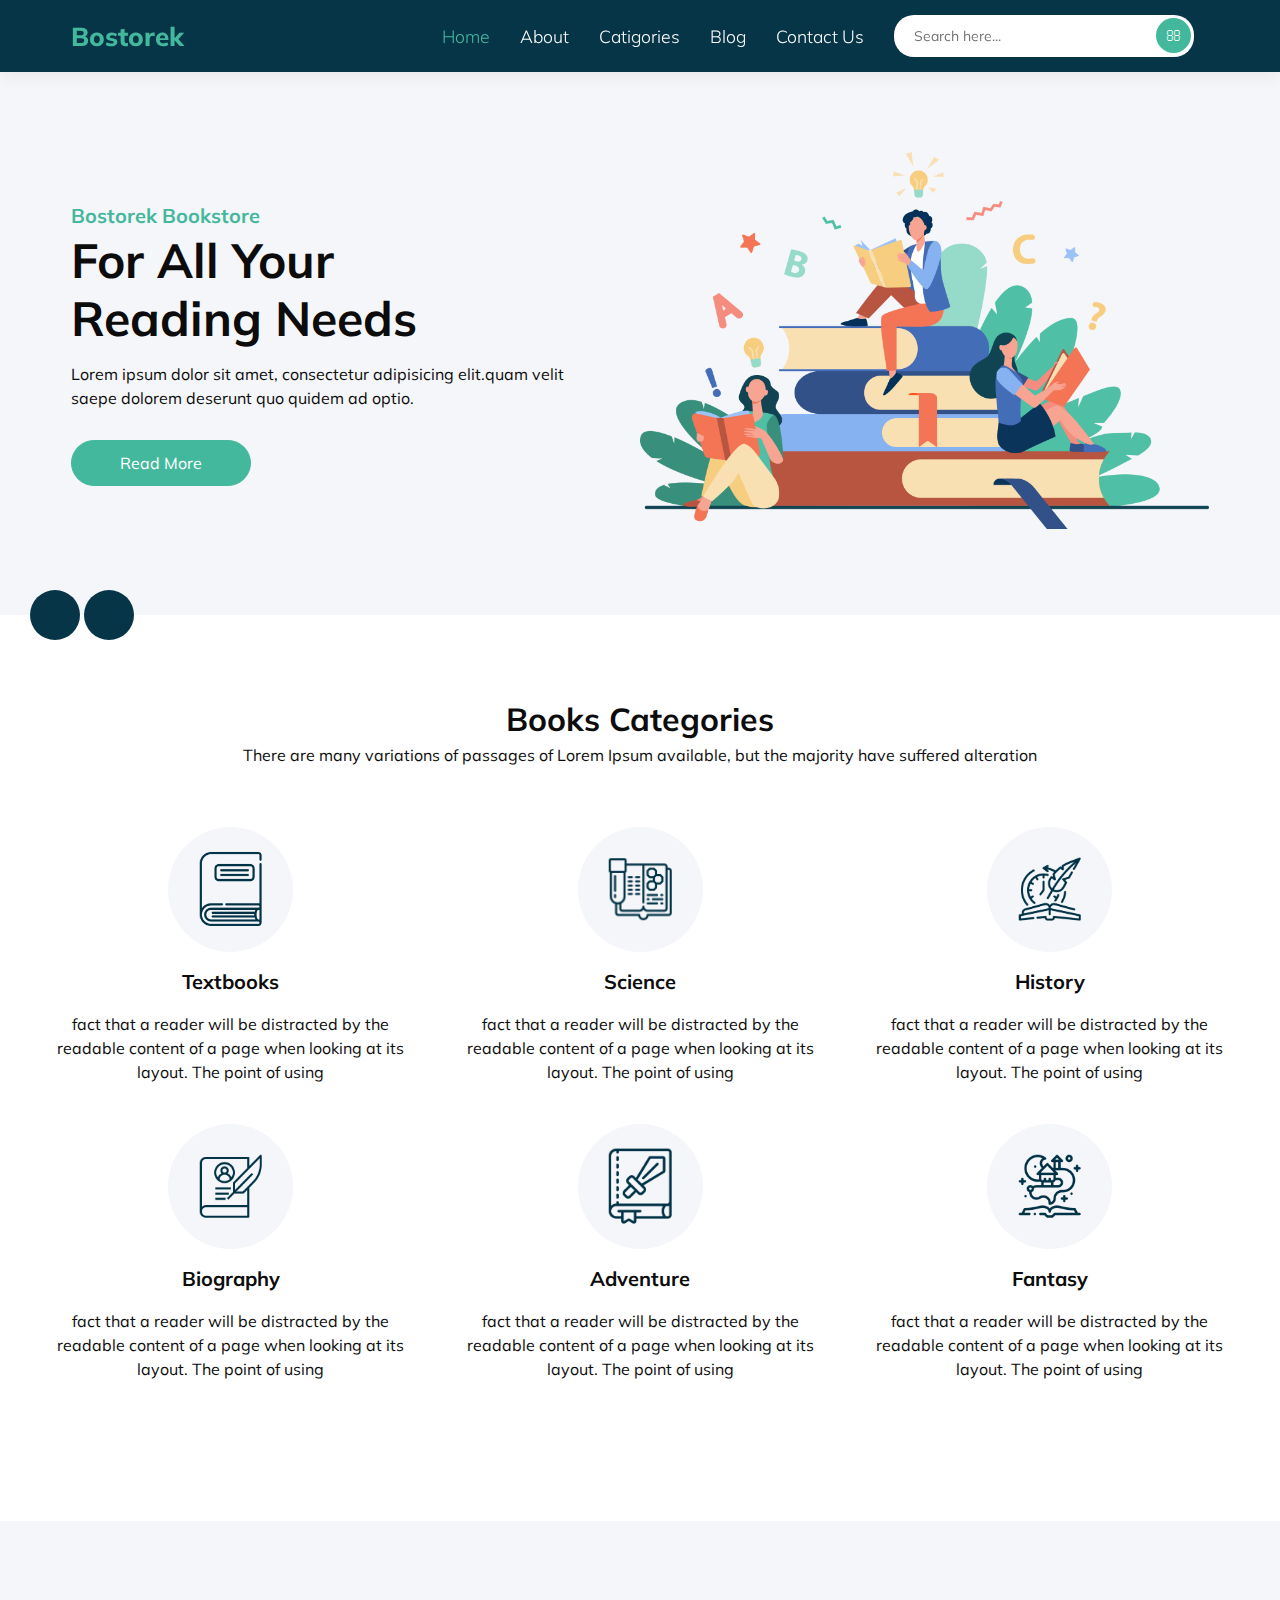
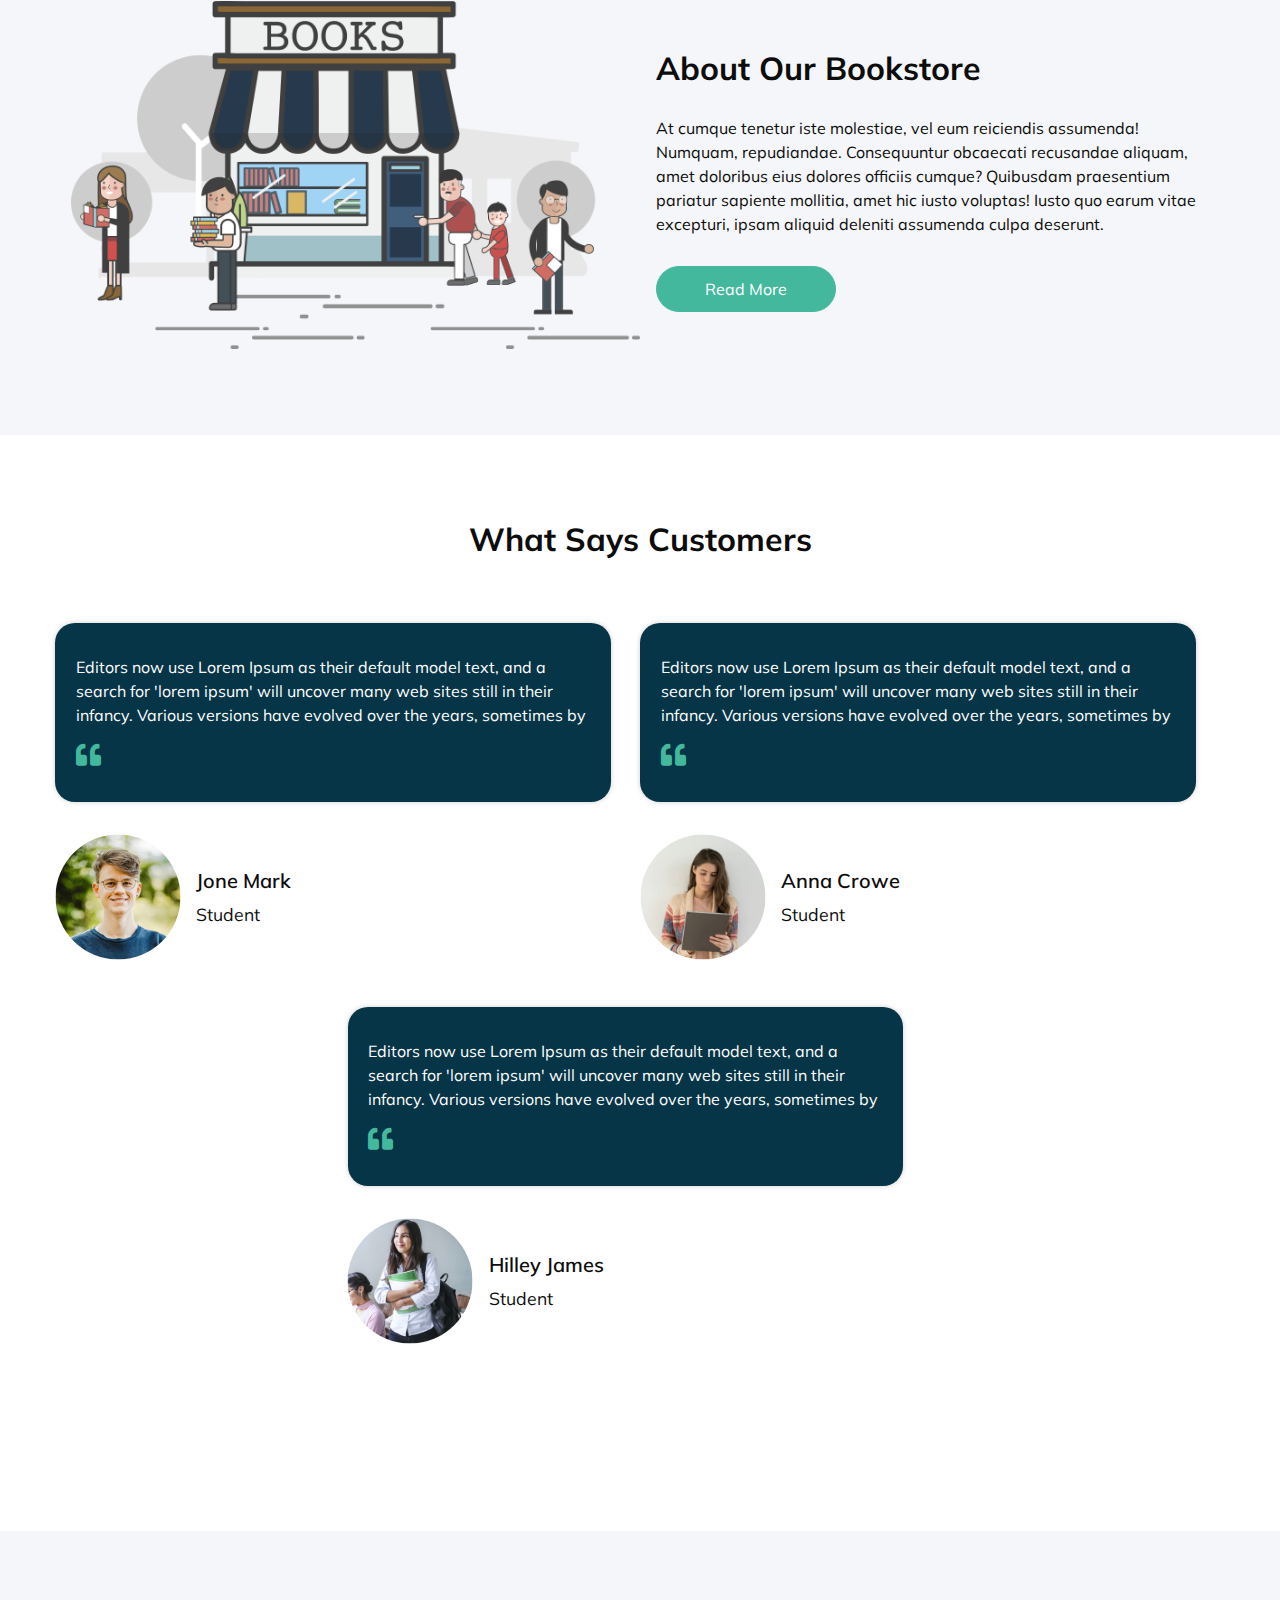
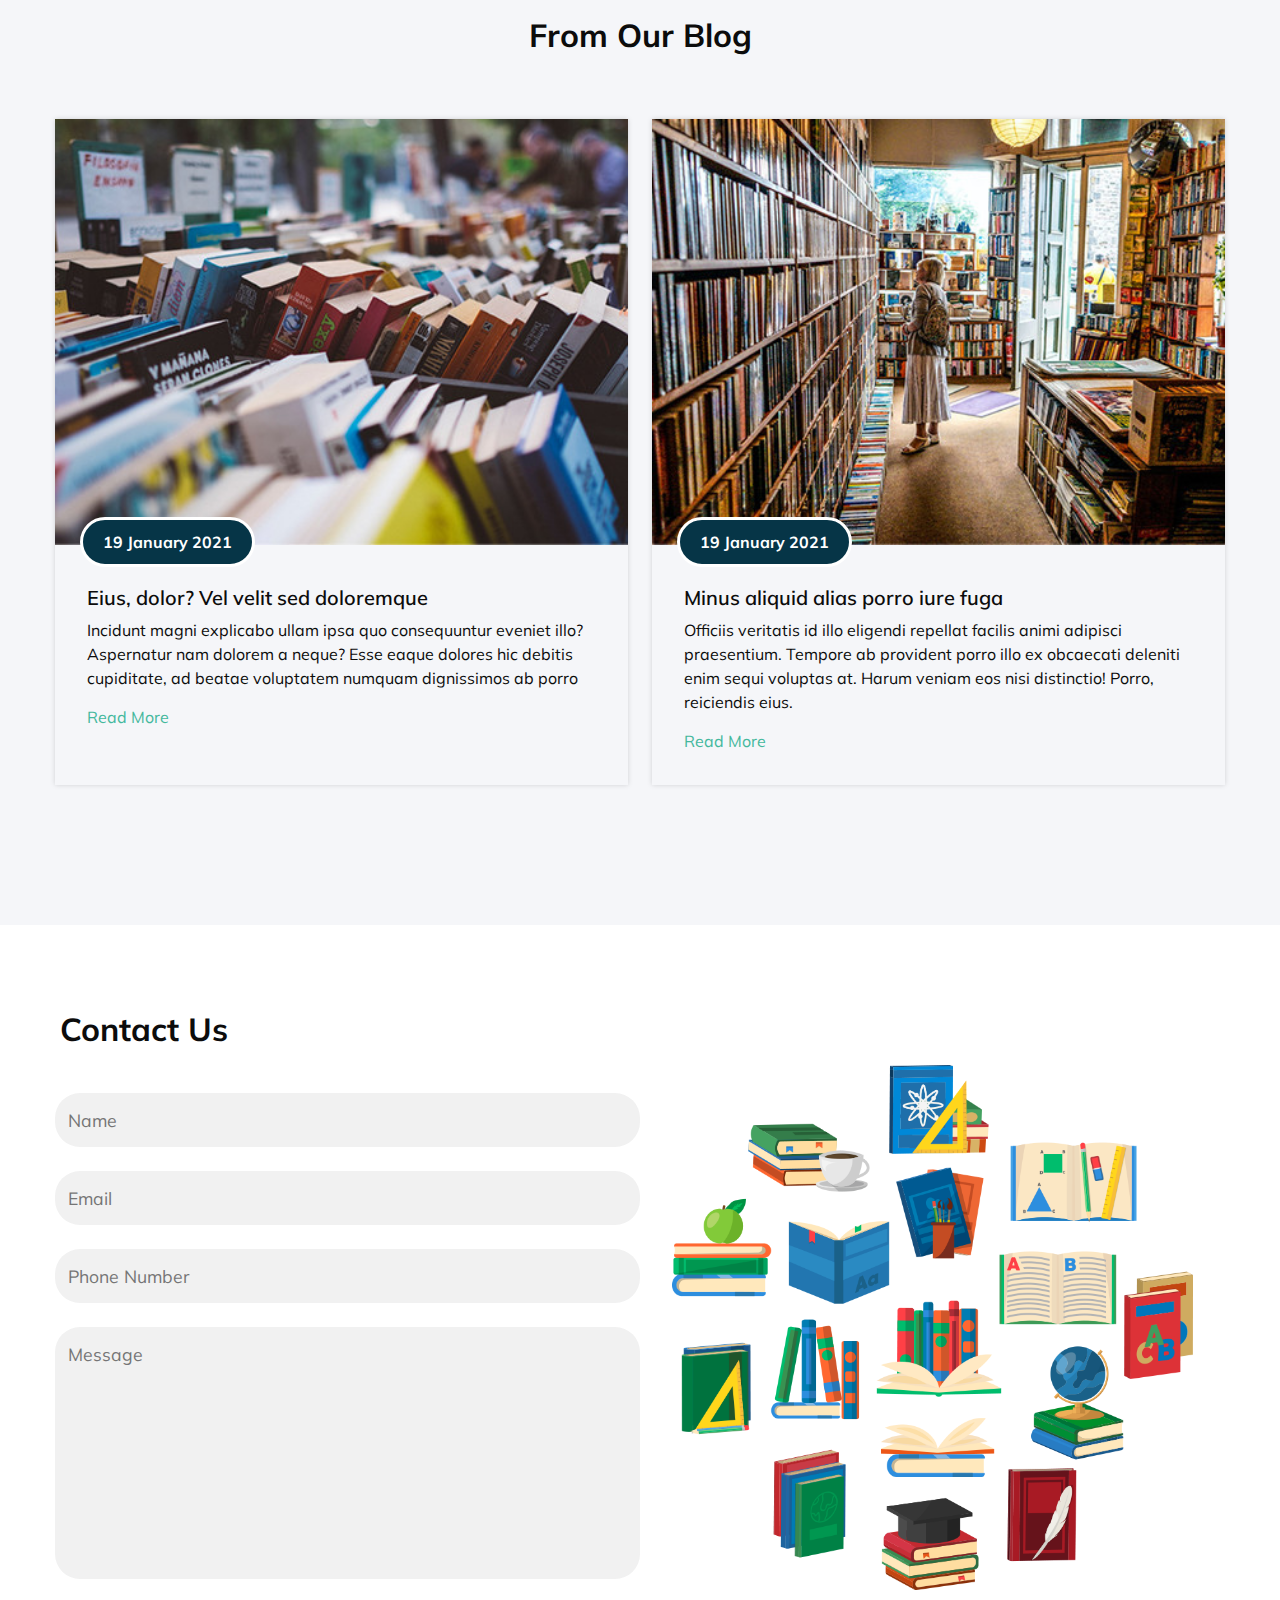
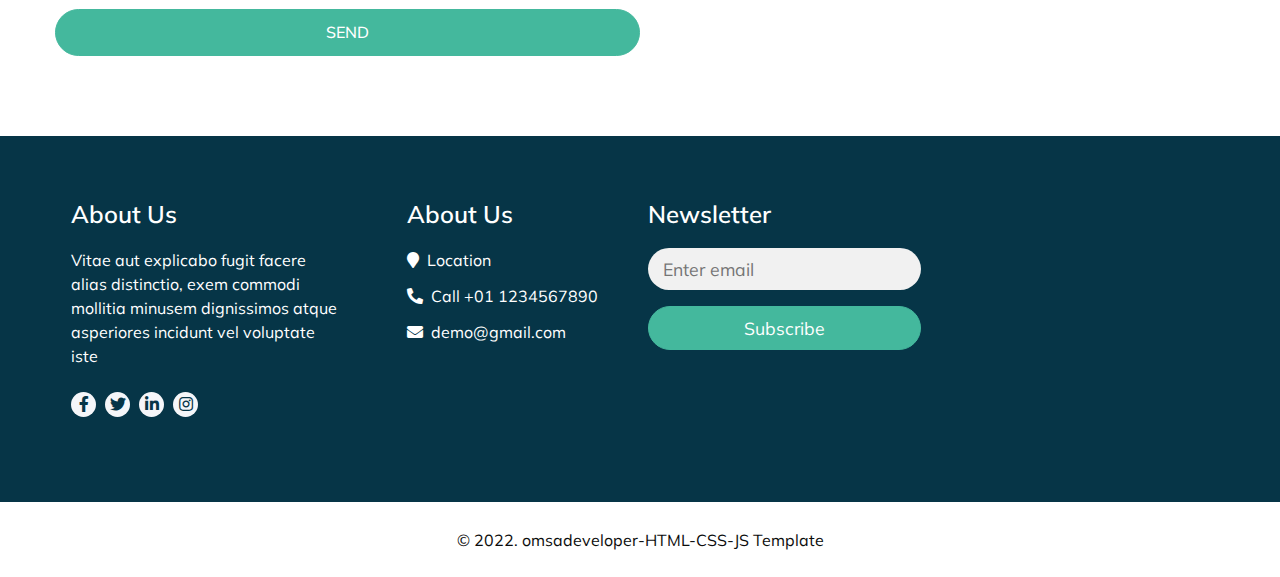
<file: index.html>
<!DOCTYPE html>
<html lang="en">

<head>
    <meta charset="UTF-8">
    <meta http-equiv="X-UA-Compatible" content="IE=edge">
    <meta name="viewport" content="width=device-width, initial-scale=1.0">
    <title>Bostorek</title>
    <link rel="stylesheet" href="https://pro.fontawesome.com/releases/v5.10.0/css/all.css" />
    <!-- <link rel="stylesheet" href="css/normalize.css"> -->
    <link rel="stylesheet" href="css/style.css">
</head>

<body>
    <header id="header" class="tb-p-15">
        <div id="header-box" class="container">
            <a class="logo" href="index.html"><span>Bostorek</span></a>
            <ul id="navbar">
                <li><a class="active" href="index.html">home</a></li>
                <li><a href="about.html">about</a></li>
                <li><a href="catigories.html">catigories</a></li>
                <li><a href="blog.html">blog</a></li>
                <li><a href="contact.html">contact us</a></li>
                <li>
                    <form action="">
                        <input type="search" name="" id="" placeholder="Search here...">
                        <button type="submit">
                            <i class="far fa-search"></i>
                        </button>
                    </form>
                </li>
                <a id="close" href="#"><i class="far fa-times"></i></a>
            </ul>
            <div id="mobile">
                <i id="bar" class="far fa-stream"></i>
            </div>
        </div>
    </header>
    <section id="hero">
        <div class="hero-container container">
            <div class="hero-info">
                <h5> Bostorek Bookstore </h5>
                <h1>For All Your <br> Reading Needs</h1>
                <p class="tb-p-15">Lorem ipsum dolor sit amet, consectetur adipisicing elit.quam velit <br> saepe
                    dolorem deserunt quo
                    quidem ad optio.</p>
                <a href="index.html" class="btn-normal">read more</a>
            </div>
            <div class="hero-img">
                <img src="img/slider-img.png" alt="">
            </div>
        </div>
        <div class="carousel_btn_box">
            <a class="crbtn" href="#"><i class="far fa-angle-left"></i></a>
            <a class="crbtn" href="#"><i class="far fa-angle-right"></i></a>
        </div>
    </section>
    <section id="categories" class="container tb-p-80">
        <h2>books categories</h2>
        <p>There are many variations of passages of Lorem Ipsum available, but the majority have suffered alteration
        </p>
        <div class="box tb-p-40">
            <div class="cat-box">
                <div class="img-box">
                    <img src="img/cat1.png" alt="">
                </div>
                <div class="details-box">
                    <h5>Textbooks</h5>
                    <p>fact that a reader will be distracted by the readable content of a page when looking at its
                        layout.
                        The point of using </p>
                </div>
            </div>
            <div class="cat-box">
                <div class="img-box">
                    <img src="img/cat2.png" alt="">
                </div>
                <div class="details-box">
                    <h5>Science</h5>
                    <p>fact that a reader will be distracted by the readable content of a page when looking at its
                        layout.
                        The point of using </p>
                </div>
            </div>
            <div class="cat-box">
                <div class="img-box">
                    <img src="img/cat3.png" alt="">
                </div>
                <div class="details-box">
                    <h5>History</h5>
                    <p>fact that a reader will be distracted by the readable content of a page when looking
                        at its
                        layout.
                        The point of using </p>
                </div>
            </div>

            <div class="cat-box">
                <div class="img-box">
                    <img src="img/cat4.png" alt="">
                </div>
                <div class="details-box">
                    <h5>Biography</h5>
                    <p>fact that a reader will be distracted by the readable content of a page when looking at its
                        layout.
                        The point of using </p>
                </div>
            </div>
            <div class="cat-box">
                <div class="img-box">
                    <img src="img/cat5.png" alt="">
                </div>
                <div class="details-box">
                    <h5>Adventure</h5>
                    <p>fact that a reader will be distracted by the readable content of a page when looking at its
                        layout.
                        The point of using </p>
                </div>
            </div>
            <div class="cat-box">
                <div class="img-box">
                    <img src="img/cat6.png" alt="">
                </div>
                <div class="details-box">
                    <h5>Fantasy</h5>
                    <p>fact that a reader will be distracted by the readable content of a page when looking at its
                        layout.
                        The point of using </p>
                </div>
            </div>
        </div>
    </section>
    <section id="about" class="tb-p-80">
        <div class="about-container container">
            <div class="about-img">
                <img src="img/about-img.png" alt="">
            </div>
            <div class="about-details">
                <h2>about our bookstore </h2>
                <p>At cumque tenetur iste molestiae, vel eum reiciendis assumenda! Numquam, repudiandae. Consequuntur
                    obcaecati recusandae aliquam, amet doloribus eius dolores officiis cumque? Quibusdam praesentium
                    pariatur sapiente mollitia, amet hic iusto voluptas! Iusto quo earum vitae excepturi, ipsam aliquid
                    deleniti assumenda culpa deserunt. </p>
                <a href="index.html" class="btn-normal">read more</a>
            </div>
        </div>
    </section>
    <section id="costumer" class="container tb-p-80">
        <h2>what says customers</h2>
        <div class="ct-box-container tb-p-60">
            <div class="ct-box">
                <div class="box-des">
                    <p>Editors now use Lorem Ipsum as their default model text, and a search for 'lorem ipsum' will
                        uncover many web sites still in their infancy. Various versions have evolved over the years,
                        sometimes by </p>
                    <span><i class="fas fa-quote-left"></i></span>
                </div>
                <div class="client-box">
                    <div class="cl-img">
                        <img src="img/c1.jpg" alt="">
                    </div>
                    <div class="cl-desc">
                        <h5>Jone Mark</h5>
                        <h6>Student</h6>
                    </div>
                </div>
            </div>
            <div class="ct-box">
                <div class="box-des">
                    <p>Editors now use Lorem Ipsum as their default model text, and a search for 'lorem ipsum' will
                        uncover many web sites still in their infancy. Various versions have evolved over the years,
                        sometimes by </p>
                    <span><i class="fas fa-quote-left"></i></span>
                </div>
                <div class="client-box">
                    <div class="cl-img">
                        <img src="img/c2.jpg" alt="">
                    </div>
                    <div class="cl-desc">
                        <h5>Anna Crowe</h5>
                        <h6>Student</h6>
                    </div>
                </div>
            </div>
            <div class="ct-box">
                <div class="box-des">
                    <p>Editors now use Lorem Ipsum as their default model text, and a search for 'lorem ipsum' will
                        uncover many web sites still in their infancy. Various versions have evolved over the years,
                        sometimes by </p>
                    <span><i class="fas fa-quote-left"></i></span>
                </div>
                <div class="client-box">
                    <div class="cl-img">
                        <img src="img/c3.jpg" alt="">
                    </div>
                    <div class="cl-desc">
                        <h5>Hilley James </h5>
                        <h6>Student</h6>
                    </div>
                </div>
            </div>
        </div>
    </section>
    <section id="blog" class="tb-p-80">
        <h2>From Our Blog</h2>
        <div class="blog-container container tb-p-60">
            <div class="blog-box">
                <div class="blog-img">
                    <img src="img/b1.jpg" alt="">
                    <h4>19 January 2021</h4>
                </div>
                <div class="blog-details">
                    <h5>Eius, dolor? Vel velit sed doloremque </h5>
                    <p>Incidunt magni explicabo ullam ipsa quo consequuntur eveniet illo? Aspernatur nam
                        dolorem a
                        neque? Esse eaque dolores hic debitis cupiditate, ad beatae voluptatem numquam
                        dignissimos ab
                        porro </p>
                    <a href="">Read More</a>
                </div>
            </div>
            <div class="blog-box">
                <div class="blog-img">
                    <img src="img/b2.jpg" alt="">
                    <h4>19 January 2021</h4>
                </div>
                <div class="blog-details">
                    <h5>Minus aliquid alias porro iure fuga </h5>
                    <p>Officiis veritatis id illo eligendi repellat facilis animi adipisci praesentium. Tempore ab
                        provident porro illo ex obcaecati deleniti enim sequi voluptas at. Harum veniam eos nisi
                        distinctio! Porro, reiciendis eius.</p>
                    <a href="">Read More</a>
                </div>
            </div>
        </div>
    </section>
    <section id="contact" class="container tb-p-80">
        <form action="" class="msg-send">
            <h2>Contact Us</h2>
            <input type="text" name="" id="" placeholder="Name">
            <input type="email" name="" id="" placeholder="Email">
            <input type="tel" name="" id="" placeholder="Phone Number">
            <textarea name="" id="" cols="30" rows="10" placeholder="Message"></textarea>
            <button type="submit" class="btn-normal">send</button>
        </form>
        <div class="cont-img">
            <img src="img/contact-img.png" alt="">
        </div>
    </section>
    <footer id="foot">
        <div class="foot-container container">
            <div class="col">
                <h4>About Us</h4>
                <p>Vitae aut explicabo fugit facere alias distinctio, exem commodi mollitia minusem dignissimos atque
                    asperiores incidunt vel voluptate iste </p>
                <div class="social">
                    <a href=""><i class="fab fa-facebook-f"></i></a>
                    <a href=""><i class="fab fa-twitter"></i></a>
                    <a href=""><i class="fab fa-linkedin-in"></i></a>
                    <a href=""><i class="fab fa-instagram"></i></i></a>
                </div>
            </div>
            <div class="col">
                <h4>About Us</h4>
                <div class="info">
                    <a href=""><i class="fas fa-map-marker"></i><span>
                            Location
                        </span></a>
                    <a href=""><i class="fas fa-phone-alt"></i><span>
                            Call +01 1234567890
                        </span></a>
                    <a href=""><i class="fas fa-envelope"></i><span>
                            demo@gmail.com
                        </span></a>
                </div>
            </div>
            <div class="col letter">
                <h4>Newsletter</h4>
                <form action="">
                    <input type="email" name="" id="" placeholder="Enter email">
                    <button type="submit" class="">Subscribe</button>
                </form>
            </div>
            <div class="col">
                <iframe
                    src="https://www.google.com/maps/embed?pb=!1m18!1m12!1m3!1d4440.192572840852!2d35.16647233731975!3d42.03303431841659!2m3!1f0!2f0!3f0!3m2!1i1024!2i768!4f13.1!3m3!1m2!1s0x408f12fdb68fcf17%3A0xceebc50e970b4463!2sTatlises%20Cigkofte!5e0!3m2!1sen!2str!4v1654985142537!5m2!1sen!2str"
                    width="300" height="300" style="border:0;" allowfullscreen="" loading="lazy"
                    referrerpolicy="no-referrer-when-downgrade"></iframe>
            </div>
        </div>
        <div class="copyright">
            <p>&copy; 2022. omsadeveloper-HTML-CSS-JS Template</p>
        </div>
    </footer>
    <script src="js/main.js"></script>
</body>

</html>
</file>
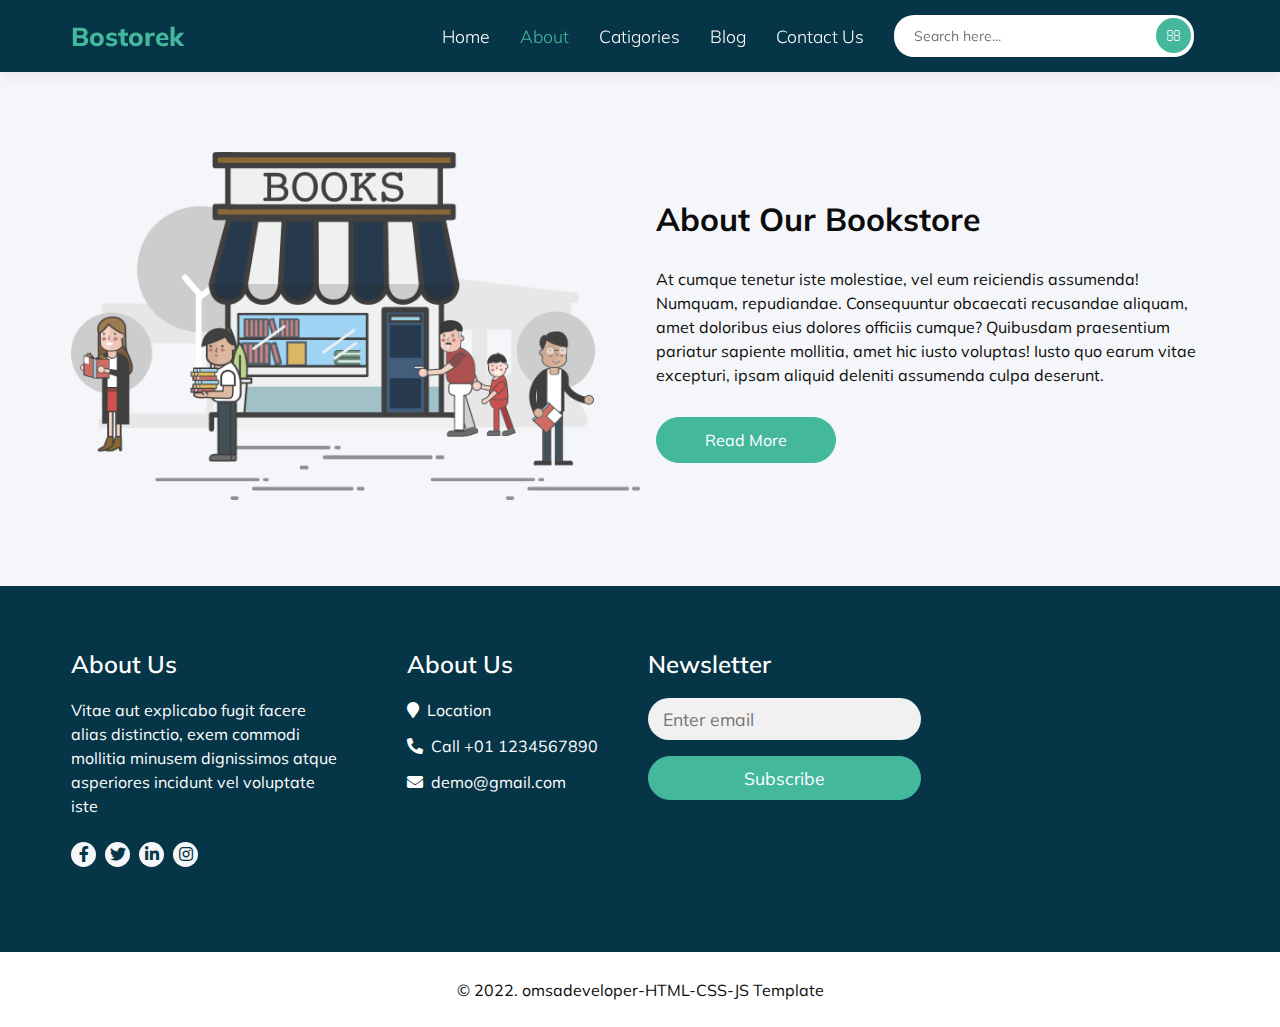
<file: about.html>
<!DOCTYPE html>
<html lang="en">

<head>
    <meta charset="UTF-8">
    <meta http-equiv="X-UA-Compatible" content="IE=edge">
    <meta name="viewport" content="width=device-width, initial-scale=1.0">
    <title>Bostorek</title>
    <link rel="stylesheet" href="https://pro.fontawesome.com/releases/v5.10.0/css/all.css" />
    <!-- <link rel="stylesheet" href="css/normalize.css"> -->
    <link rel="stylesheet" href="css/style.css">
</head>

<body>
    <header id="header" class="tb-p-15">
        <div id="header-box" class="container">
            <a class="logo" href="index.html"><span>Bostorek</span></a>
            <ul id="navbar">
                <li><a href="index.html">home</a></li>
                <li><a class="active" href="about.html">about</a></li>
                <li><a href="catigories.html">catigories</a></li>
                <li><a href="blog.html">blog</a></li>
                <li><a href="contact.html">contact us</a></li>
                <li>
                    <form action="">
                        <input type="search" name="" id="" placeholder="Search here...">
                        <button type="submit">
                            <i class="far fa-search"></i>
                        </button>
                    </form>
                </li>
                <a id="close" href="#"><i class="far fa-times"></i></a>
            </ul>
            <div id="mobile">
                <i id="bar" class="far fa-stream"></i>
            </div>
        </div>
    </header>
    <section id="about" class="tb-p-80">
        <div class="about-container container">
            <div class="about-img">
                <img src="img/about-img.png" alt="">
            </div>
            <div class="about-details">
                <h2>about our bookstore </h2>
                <p>At cumque tenetur iste molestiae, vel eum reiciendis assumenda! Numquam, repudiandae. Consequuntur
                    obcaecati recusandae aliquam, amet doloribus eius dolores officiis cumque? Quibusdam praesentium
                    pariatur sapiente mollitia, amet hic iusto voluptas! Iusto quo earum vitae excepturi, ipsam aliquid
                    deleniti assumenda culpa deserunt. </p>
                <a href="index.html" class="btn-normal">read more</a>
            </div>
        </div>
    </section>
    <footer id="foot">
        <div class="foot-container container">
            <div class="col">
                <h4>About Us</h4>
                <p>Vitae aut explicabo fugit facere alias distinctio, exem commodi mollitia minusem dignissimos atque
                    asperiores incidunt vel voluptate iste </p>
                <div class="social">
                    <a href=""><i class="fab fa-facebook-f"></i></a>
                    <a href=""><i class="fab fa-twitter"></i></a>
                    <a href=""><i class="fab fa-linkedin-in"></i></a>
                    <a href=""><i class="fab fa-instagram"></i></i></a>
                </div>
            </div>
            <div class="col">
                <h4>About Us</h4>
                <div class="info">
                    <a href=""><i class="fas fa-map-marker"></i><span>
                            Location
                        </span></a>
                    <a href=""><i class="fas fa-phone-alt"></i><span>
                            Call +01 1234567890
                        </span></a>
                    <a href=""><i class="fas fa-envelope"></i><span>
                            demo@gmail.com
                        </span></a>
                </div>
            </div>
            <div class="col letter">
                <h4>Newsletter</h4>
                <form action="">
                    <input type="email" name="" id="" placeholder="Enter email">
                    <button type="submit" class="">Subscribe</button>
                </form>
            </div>
            <div class="col">
                <iframe
                    src="https://www.google.com/maps/embed?pb=!1m18!1m12!1m3!1d4440.192572840852!2d35.16647233731975!3d42.03303431841659!2m3!1f0!2f0!3f0!3m2!1i1024!2i768!4f13.1!3m3!1m2!1s0x408f12fdb68fcf17%3A0xceebc50e970b4463!2sTatlises%20Cigkofte!5e0!3m2!1sen!2str!4v1654985142537!5m2!1sen!2str"
                    width="300" height="300" style="border:0;" allowfullscreen="" loading="lazy"
                    referrerpolicy="no-referrer-when-downgrade"></iframe>
            </div>
        </div>
        <div class="copyright">
            <p>&copy; 2022. omsadeveloper-HTML-CSS-JS Template</p>
        </div>
    </footer>
    <script src="js/main.js"></script>
</body>

</html>
</file>
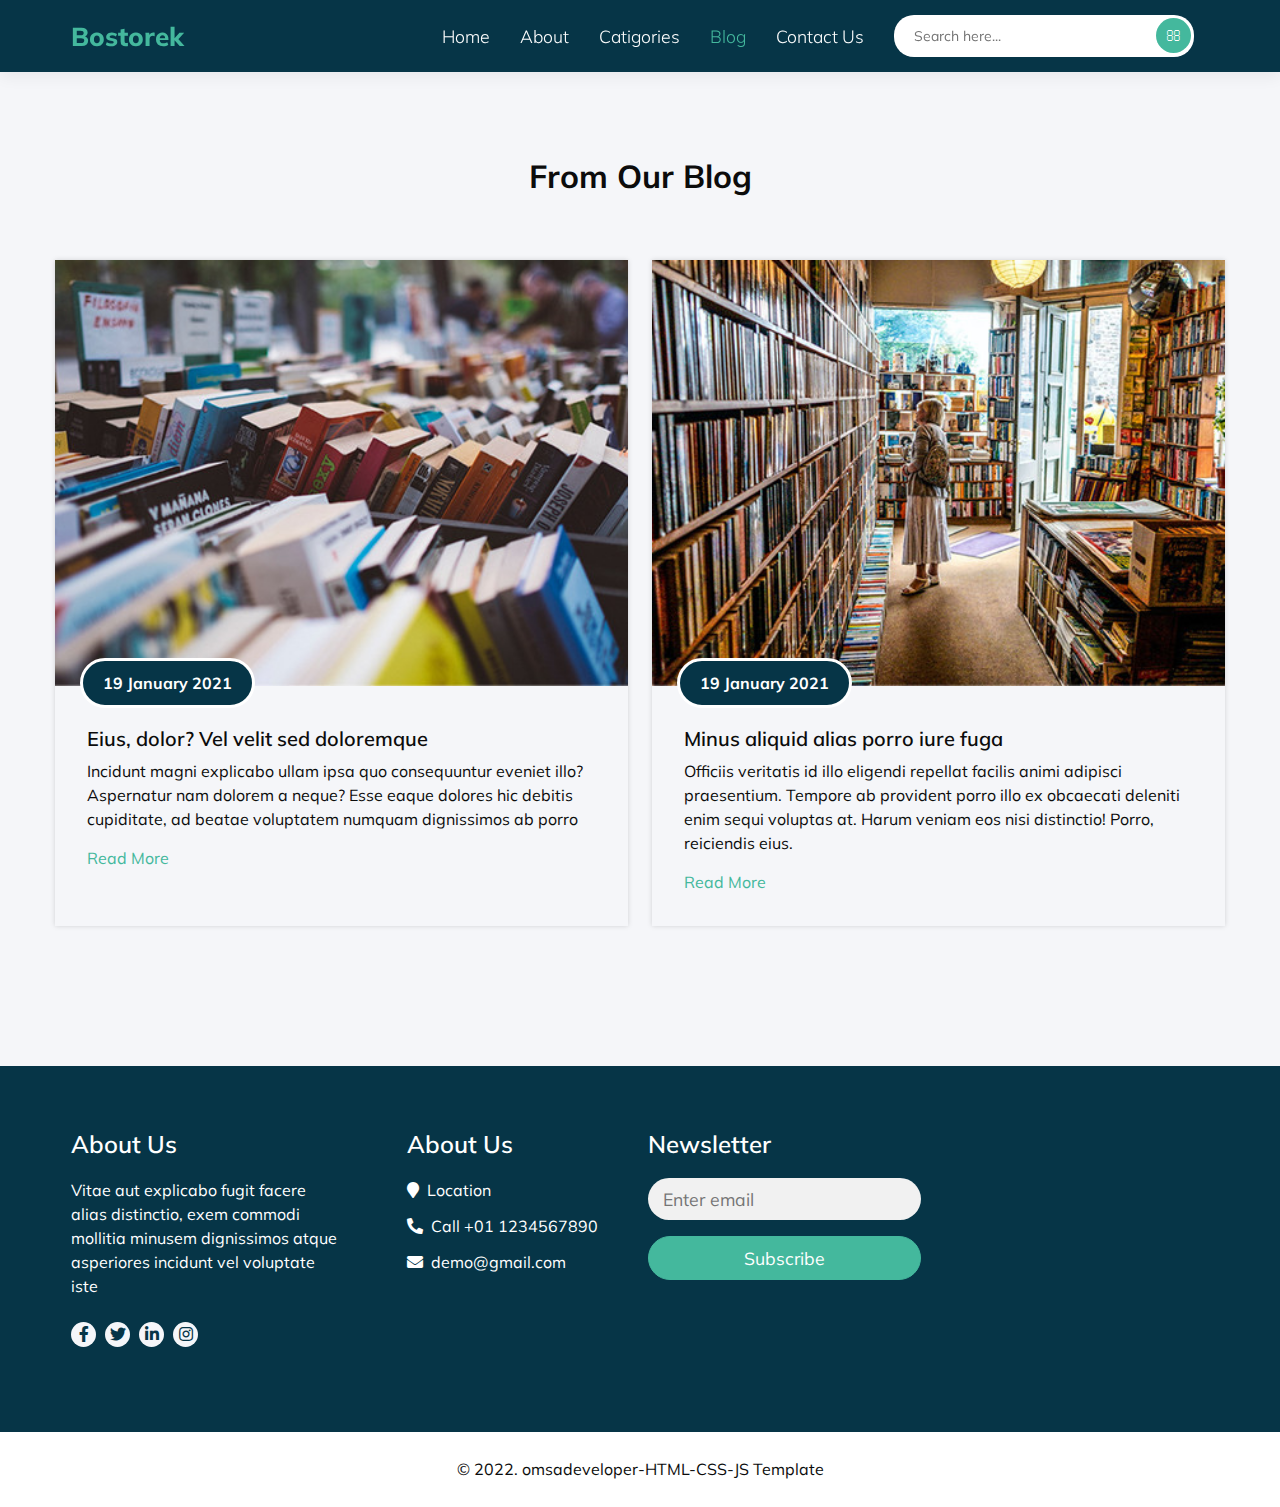
<file: blog.html>
<!DOCTYPE html>
<html lang="en">

<head>
    <meta charset="UTF-8">
    <meta http-equiv="X-UA-Compatible" content="IE=edge">
    <meta name="viewport" content="width=device-width, initial-scale=1.0">
    <title>Bostorek</title>
    <link rel="stylesheet" href="https://pro.fontawesome.com/releases/v5.10.0/css/all.css" />
    <!-- <link rel="stylesheet" href="css/normalize.css"> -->
    <link rel="stylesheet" href="css/style.css">
</head>

<body>
    <header id="header" class="tb-p-15">
        <div id="header-box" class="container">
            <a class="logo" href="index.html"><span>Bostorek</span></a>
            <ul id="navbar">
                <li><a href="index.html">home</a></li>
                <li><a href="about.html">about</a></li>
                <li><a href="catigories.html">catigories</a></li>
                <li><a class="active" href="blog.html">blog</a></li>
                <li><a href="contact.html">contact us</a></li>
                <li>
                    <form action="">
                        <input type="search" name="" id="" placeholder="Search here...">
                        <button type="submit">
                            <i class="far fa-search"></i>
                        </button>
                    </form>
                </li>
                <a id="close" href="#"><i class="far fa-times"></i></a>
            </ul>
            <div id="mobile">
                <i id="bar" class="far fa-stream"></i>
            </div>
        </div>
    </header>
    <section id="blog" class="tb-p-80">
        <h2>From Our Blog</h2>
        <div class="blog-container container tb-p-60">
            <div class="blog-box">
                <div class="blog-img">
                    <img src="img/b1.jpg" alt="">
                    <h4>19 January 2021</h4>
                </div>
                <div class="blog-details">
                    <h5>Eius, dolor? Vel velit sed doloremque </h5>
                    <p>Incidunt magni explicabo ullam ipsa quo consequuntur eveniet illo? Aspernatur nam
                        dolorem a
                        neque? Esse eaque dolores hic debitis cupiditate, ad beatae voluptatem numquam
                        dignissimos ab
                        porro </p>
                    <a href="">Read More</a>
                </div>
            </div>
            <div class="blog-box">
                <div class="blog-img">
                    <img src="img/b2.jpg" alt="">
                    <h4>19 January 2021</h4>
                </div>
                <div class="blog-details">
                    <h5>Minus aliquid alias porro iure fuga </h5>
                    <p>Officiis veritatis id illo eligendi repellat facilis animi adipisci praesentium. Tempore ab
                        provident porro illo ex obcaecati deleniti enim sequi voluptas at. Harum veniam eos nisi
                        distinctio! Porro, reiciendis eius.</p>
                    <a href="">Read More</a>
                </div>
            </div>
        </div>
    </section>
    <footer id="foot">
        <div class="foot-container container">
            <div class="col">
                <h4>About Us</h4>
                <p>Vitae aut explicabo fugit facere alias distinctio, exem commodi mollitia minusem dignissimos atque
                    asperiores incidunt vel voluptate iste </p>
                <div class="social">
                    <a href=""><i class="fab fa-facebook-f"></i></a>
                    <a href=""><i class="fab fa-twitter"></i></a>
                    <a href=""><i class="fab fa-linkedin-in"></i></a>
                    <a href=""><i class="fab fa-instagram"></i></i></a>
                </div>
            </div>
            <div class="col">
                <h4>About Us</h4>
                <div class="info">
                    <a href=""><i class="fas fa-map-marker"></i><span>
                            Location
                        </span></a>
                    <a href=""><i class="fas fa-phone-alt"></i><span>
                            Call +01 1234567890
                        </span></a>
                    <a href=""><i class="fas fa-envelope"></i><span>
                            demo@gmail.com
                        </span></a>
                </div>
            </div>
            <div class="col letter">
                <h4>Newsletter</h4>
                <form action="">
                    <input type="email" name="" id="" placeholder="Enter email">
                    <button type="submit" class="">Subscribe</button>
                </form>
            </div>
            <div class="col">
                <iframe
                    src="https://www.google.com/maps/embed?pb=!1m18!1m12!1m3!1d4440.192572840852!2d35.16647233731975!3d42.03303431841659!2m3!1f0!2f0!3f0!3m2!1i1024!2i768!4f13.1!3m3!1m2!1s0x408f12fdb68fcf17%3A0xceebc50e970b4463!2sTatlises%20Cigkofte!5e0!3m2!1sen!2str!4v1654985142537!5m2!1sen!2str"
                    width="300" height="300" style="border:0;" allowfullscreen="" loading="lazy"
                    referrerpolicy="no-referrer-when-downgrade"></iframe>
            </div>
        </div>
        <div class="copyright">
            <p>&copy; 2022. omsadeveloper-HTML-CSS-JS Template</p>
        </div>
    </footer>
    <script src="js/main.js"></script>
</body>

</html>
</file>
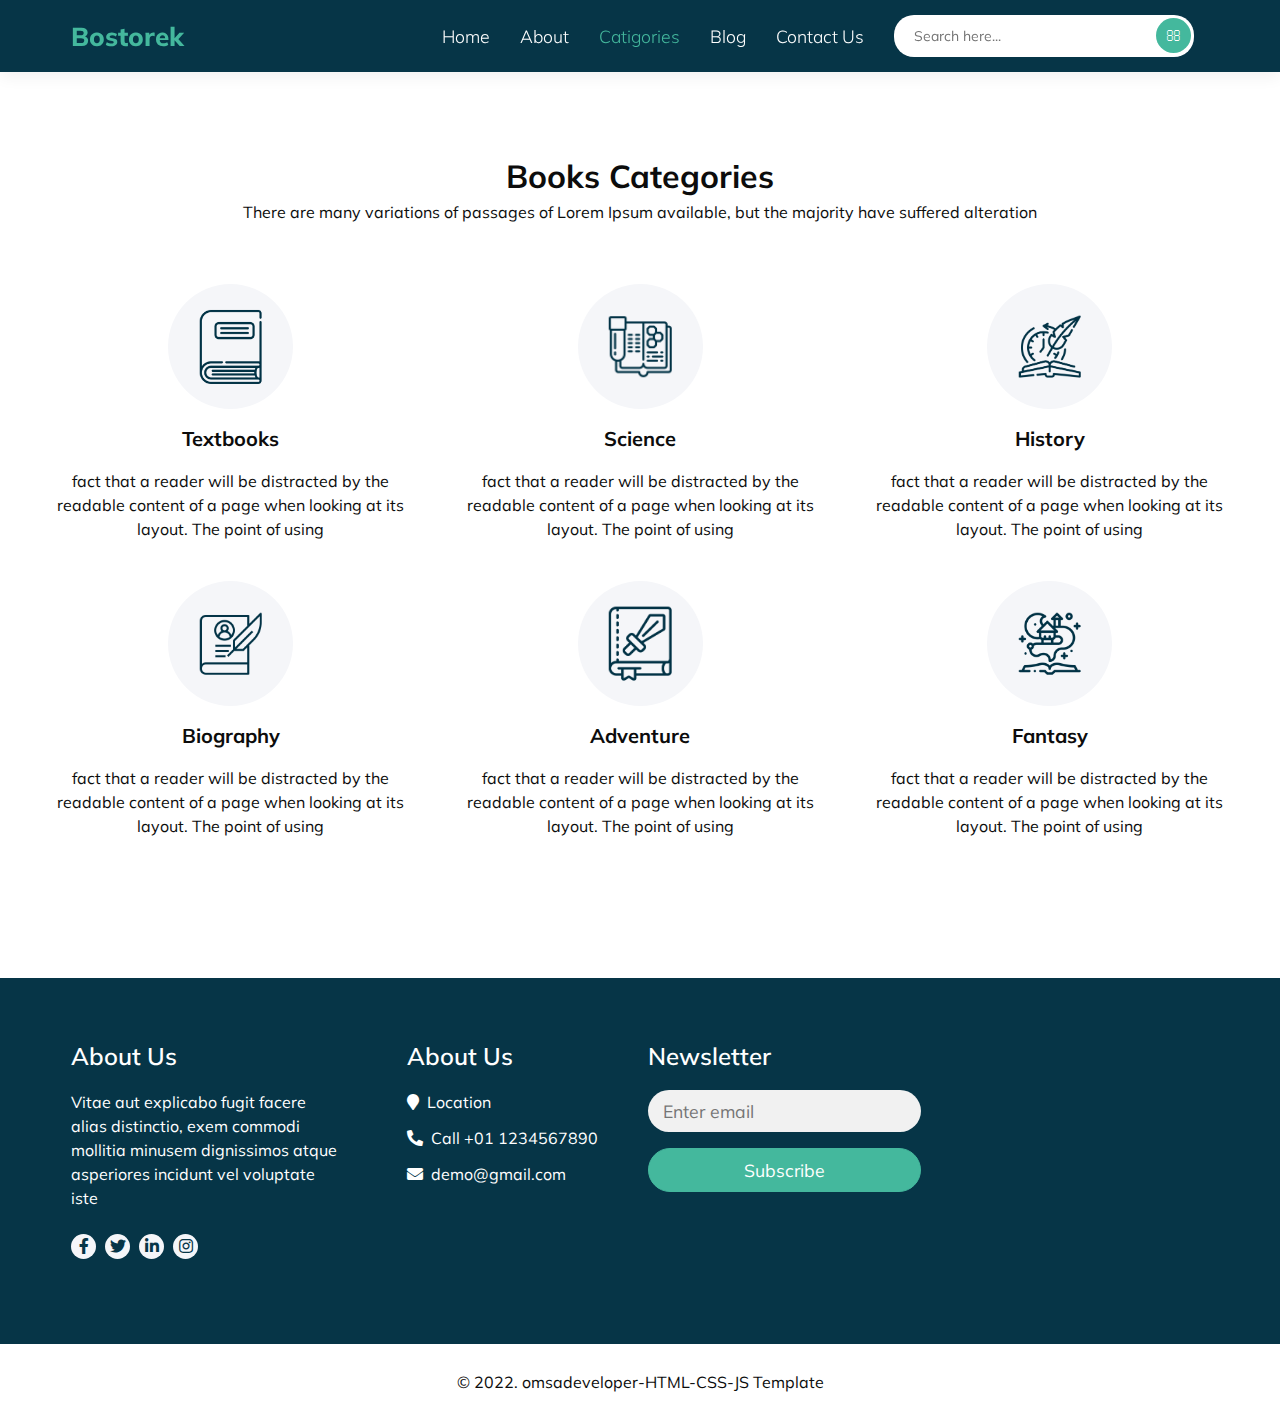
<file: catigories.html>
<!DOCTYPE html>
<html lang="en">

<head>
    <meta charset="UTF-8">
    <meta http-equiv="X-UA-Compatible" content="IE=edge">
    <meta name="viewport" content="width=device-width, initial-scale=1.0">
    <title>Bostorek</title>
    <link rel="stylesheet" href="https://pro.fontawesome.com/releases/v5.10.0/css/all.css" />
    <!-- <link rel="stylesheet" href="css/normalize.css"> -->
    <link rel="stylesheet" href="css/style.css">
</head>

<body>
    <header id="header" class="tb-p-15">
        <div id="header-box" class="container">
            <a class="logo" href="index.html"><span>Bostorek</span></a>
            <ul id="navbar">
                <li><a href="index.html">home</a></li>
                <li><a href="about.html">about</a></li>
                <li><a class="active" href="catigories.html">catigories</a></li>
                <li><a href="blog.html">blog</a></li>
                <li><a href="contact.html">contact us</a></li>
                <li>
                    <form action="">
                        <input type="search" name="" id="" placeholder="Search here...">
                        <button type="submit">
                            <i class="far fa-search"></i>
                        </button>
                    </form>
                </li>
                <a id="close" href="#"><i class="far fa-times"></i></a>
            </ul>
            <div id="mobile">
                <i id="bar" class="far fa-stream"></i>
            </div>
        </div>
    </header>
    <section id="categories" class="container tb-p-80">
        <h2>books categories</h2>
        <p>There are many variations of passages of Lorem Ipsum available, but the majority have suffered alteration
        </p>
        <div class="box tb-p-40">
            <div class="cat-box">
                <div class="img-box">
                    <img src="img/cat1.png" alt="">
                </div>
                <div class="details-box">
                    <h5>Textbooks</h5>
                    <p>fact that a reader will be distracted by the readable content of a page when looking at its
                        layout.
                        The point of using </p>
                </div>
            </div>
            <div class="cat-box">
                <div class="img-box">
                    <img src="img/cat2.png" alt="">
                </div>
                <div class="details-box">
                    <h5>Science</h5>
                    <p>fact that a reader will be distracted by the readable content of a page when looking at its
                        layout.
                        The point of using </p>
                </div>
            </div>
            <div class="cat-box">
                <div class="img-box">
                    <img src="img/cat3.png" alt="">
                </div>
                <div class="details-box">
                    <h5>History</h5>
                    <p>fact that a reader will be distracted by the readable content of a page when looking
                        at its
                        layout.
                        The point of using </p>
                </div>
            </div>

            <div class="cat-box">
                <div class="img-box">
                    <img src="img/cat4.png" alt="">
                </div>
                <div class="details-box">
                    <h5>Biography</h5>
                    <p>fact that a reader will be distracted by the readable content of a page when looking at its
                        layout.
                        The point of using </p>
                </div>
            </div>
            <div class="cat-box">
                <div class="img-box">
                    <img src="img/cat5.png" alt="">
                </div>
                <div class="details-box">
                    <h5>Adventure</h5>
                    <p>fact that a reader will be distracted by the readable content of a page when looking at its
                        layout.
                        The point of using </p>
                </div>
            </div>
            <div class="cat-box">
                <div class="img-box">
                    <img src="img/cat6.png" alt="">
                </div>
                <div class="details-box">
                    <h5>Fantasy</h5>
                    <p>fact that a reader will be distracted by the readable content of a page when looking at its
                        layout.
                        The point of using </p>
                </div>
            </div>
        </div>
    </section>

    <footer id="foot">
        <div class="foot-container container">
            <div class="col">
                <h4>About Us</h4>
                <p>Vitae aut explicabo fugit facere alias distinctio, exem commodi mollitia minusem dignissimos atque
                    asperiores incidunt vel voluptate iste </p>
                <div class="social">
                    <a href=""><i class="fab fa-facebook-f"></i></a>
                    <a href=""><i class="fab fa-twitter"></i></a>
                    <a href=""><i class="fab fa-linkedin-in"></i></a>
                    <a href=""><i class="fab fa-instagram"></i></i></a>
                </div>
            </div>
            <div class="col">
                <h4>About Us</h4>
                <div class="info">
                    <a href=""><i class="fas fa-map-marker"></i><span>
                            Location
                        </span></a>
                    <a href=""><i class="fas fa-phone-alt"></i><span>
                            Call +01 1234567890
                        </span></a>
                    <a href=""><i class="fas fa-envelope"></i><span>
                            demo@gmail.com
                        </span></a>
                </div>
            </div>
            <div class="col letter">
                <h4>Newsletter</h4>
                <form action="">
                    <input type="email" name="" id="" placeholder="Enter email">
                    <button type="submit" class="">Subscribe</button>
                </form>
            </div>
            <div class="col">
                <iframe
                    src="https://www.google.com/maps/embed?pb=!1m18!1m12!1m3!1d4440.192572840852!2d35.16647233731975!3d42.03303431841659!2m3!1f0!2f0!3f0!3m2!1i1024!2i768!4f13.1!3m3!1m2!1s0x408f12fdb68fcf17%3A0xceebc50e970b4463!2sTatlises%20Cigkofte!5e0!3m2!1sen!2str!4v1654985142537!5m2!1sen!2str"
                    width="300" height="300" style="border:0;" allowfullscreen="" loading="lazy"
                    referrerpolicy="no-referrer-when-downgrade"></iframe>
            </div>
        </div>
        <div class="copyright">
            <p>&copy; 2022. omsadeveloper-HTML-CSS-JS Template</p>
        </div>
    </footer>
    <script src="js/main.js"></script>
</body>

</html>
</file>
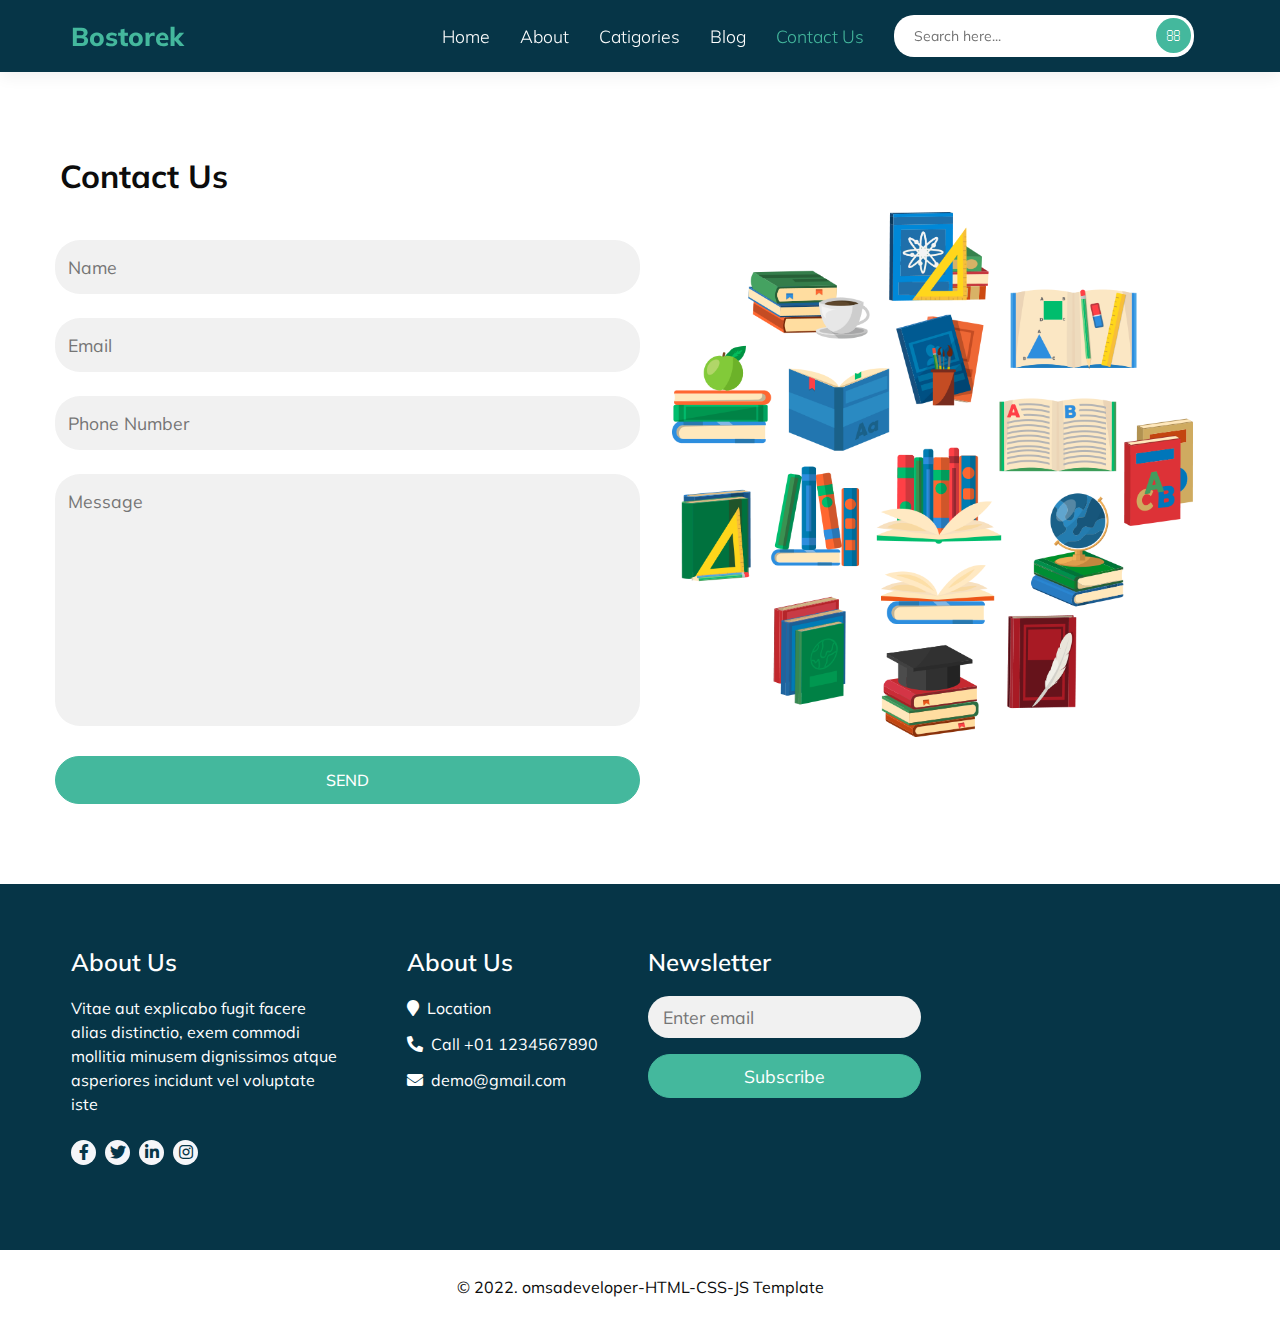
<file: contact.html>
<!DOCTYPE html>
<html lang="en">

<head>
    <meta charset="UTF-8">
    <meta http-equiv="X-UA-Compatible" content="IE=edge">
    <meta name="viewport" content="width=device-width, initial-scale=1.0">
    <title>Bostorek</title>
    <link rel="stylesheet" href="https://pro.fontawesome.com/releases/v5.10.0/css/all.css" />
    <!-- <link rel="stylesheet" href="css/normalize.css"> -->
    <link rel="stylesheet" href="css/style.css">
</head>

<body>
    <header id="header" class="tb-p-15">
        <div id="header-box" class="container">
            <a class="logo" href="index.html"><span>Bostorek</span></a>
            <ul id="navbar">
                <li><a href="index.html">home</a></li>
                <li><a href="about.html">about</a></li>
                <li><a href="catigories.html">catigories</a></li>
                <li><a href="blog.html">blog</a></li>
                <li><a class="active" href="contact.html">contact us</a></li>
                <li>
                    <form action="">
                        <input type="search" name="" id="" placeholder="Search here...">
                        <button type="submit">
                            <i class="far fa-search"></i>
                        </button>
                    </form>
                </li>
                <a id="close" href="#"><i class="far fa-times"></i></a>
            </ul>
            <div id="mobile">
                <i id="bar" class="far fa-stream"></i>
            </div>
        </div>
    </header>
    <section id="contact" class="container tb-p-80">
        <form action="" class="msg-send">
            <h2>Contact Us</h2>
            <input type="text" name="" id="" placeholder="Name">
            <input type="email" name="" id="" placeholder="Email">
            <input type="tel" name="" id="" placeholder="Phone Number">
            <textarea name="" id="" cols="30" rows="10" placeholder="Message"></textarea>
            <button type="submit" class="btn-normal">send</button>
        </form>
        <div class="cont-img">
            <img src="img/contact-img.png" alt="">
        </div>
    </section>
    <footer id="foot">
        <div class="foot-container container">
            <div class="col">
                <h4>About Us</h4>
                <p>Vitae aut explicabo fugit facere alias distinctio, exem commodi mollitia minusem dignissimos atque
                    asperiores incidunt vel voluptate iste </p>
                <div class="social">
                    <a href=""><i class="fab fa-facebook-f"></i></a>
                    <a href=""><i class="fab fa-twitter"></i></a>
                    <a href=""><i class="fab fa-linkedin-in"></i></a>
                    <a href=""><i class="fab fa-instagram"></i></i></a>
                </div>
            </div>
            <div class="col">
                <h4>About Us</h4>
                <div class="info">
                    <a href=""><i class="fas fa-map-marker"></i><span>
                            Location
                        </span></a>
                    <a href=""><i class="fas fa-phone-alt"></i><span>
                            Call +01 1234567890
                        </span></a>
                    <a href=""><i class="fas fa-envelope"></i><span>
                            demo@gmail.com
                        </span></a>
                </div>
            </div>
            <div class="col letter">
                <h4>Newsletter</h4>
                <form action="">
                    <input type="email" name="" id="" placeholder="Enter email">
                    <button type="submit" class="">Subscribe</button>
                </form>
            </div>
            <div class="col">
                <iframe
                    src="https://www.google.com/maps/embed?pb=!1m18!1m12!1m3!1d4440.192572840852!2d35.16647233731975!3d42.03303431841659!2m3!1f0!2f0!3f0!3m2!1i1024!2i768!4f13.1!3m3!1m2!1s0x408f12fdb68fcf17%3A0xceebc50e970b4463!2sTatlises%20Cigkofte!5e0!3m2!1sen!2str!4v1654985142537!5m2!1sen!2str"
                    width="300" height="300" style="border:0;" allowfullscreen="" loading="lazy"
                    referrerpolicy="no-referrer-when-downgrade"></iframe>
            </div>
        </div>
        <div class="copyright">
            <p>&copy; 2022. omsadeveloper-HTML-CSS-JS Template</p>
        </div>
    </footer>
    <script src="js/main.js"></script>
</body>

</html>
</file>
<file: css/style.css>
/* Call all page's style files to connect all style in one file*/
@import url("gstyle.css");
@import url("index.css");
</file>
